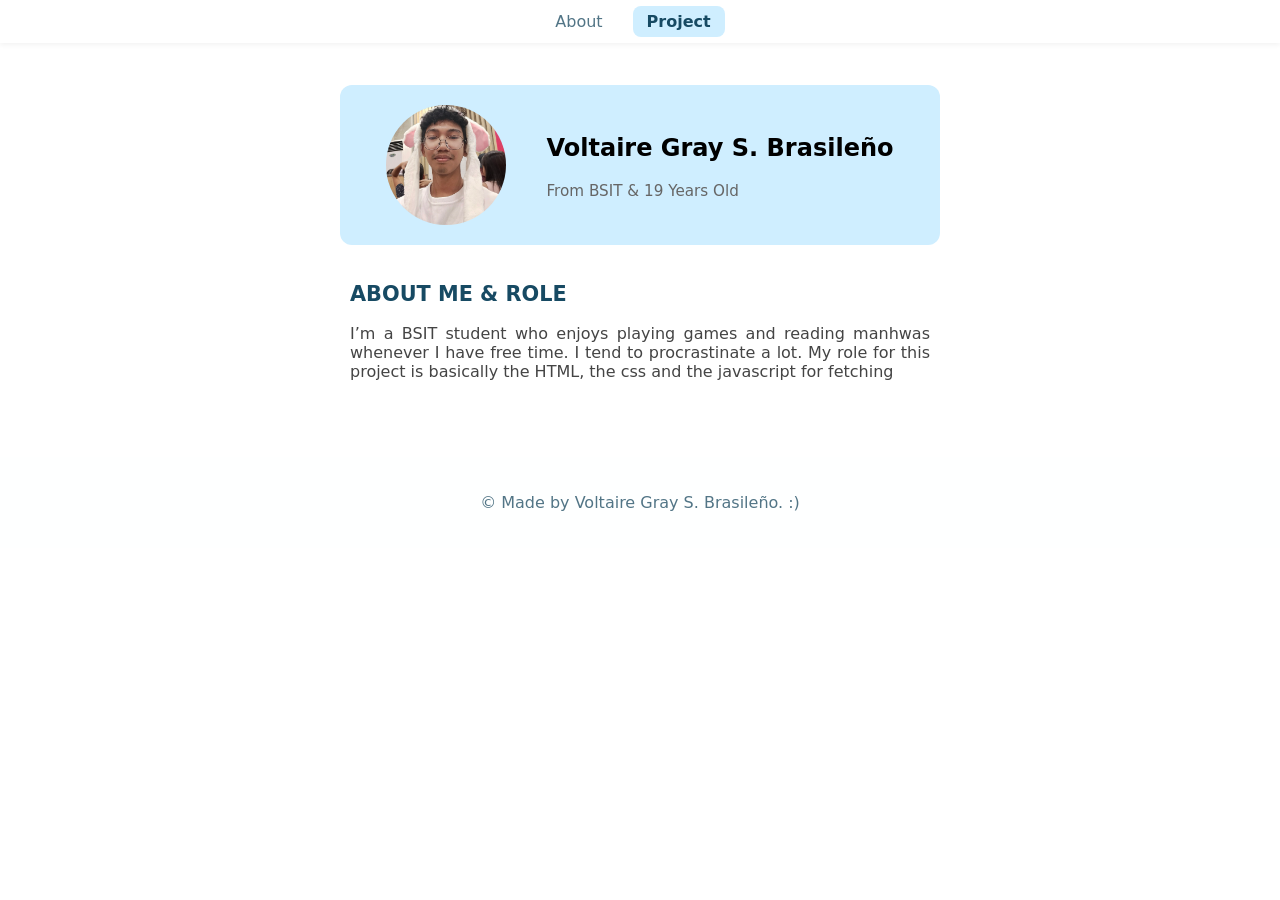
<file: index.html>
<!DOCTYPE html>
<html lang="en">
<head>
    <meta charset="UTF-8">
    <meta name="viewport" content="width=device-width, initial-scale=1.0">
    <title>Personal Portfolio</title>
    <link rel="stylesheet" href="Design.css"> <!-- link to design.css-->
</head>
<body>

<!-- Navigation Bar !! -->
<nav class="navbar">
    <ul class="nav-links">
        <li><a href="#About">About</a></li>
        <li><a href="app.html" class="app-link">Project</a></li>
    </ul>
</nav>

<!-- HOME SECTION!!!-->
<section id="home">
    <img src="volt.jpg" class="pic">

    <div class="intro-text">
        <h1 class="name">Voltaire Gray S. Brasileño</h1>
        <p class="sub">From BSIT & 19 Years Old</p>
    </div>
</section>

<section id="About"> <!-- about and role section!!! -->
    <h1 class="aboutme">ABOUT ME & ROLE</h1>
    <p class="Intro">I’m a BSIT student who enjoys playing games and reading manhwas whenever 
        I have free time. I tend to procrastinate a lot. My role for this project is basically
        the HTML, the css and the javascript for fetching</p>
</section>

<footer>
    <p>&copy; Made by Voltaire Gray S. Brasileño. :)</p>
</footer>
</body>
</html>
</file>
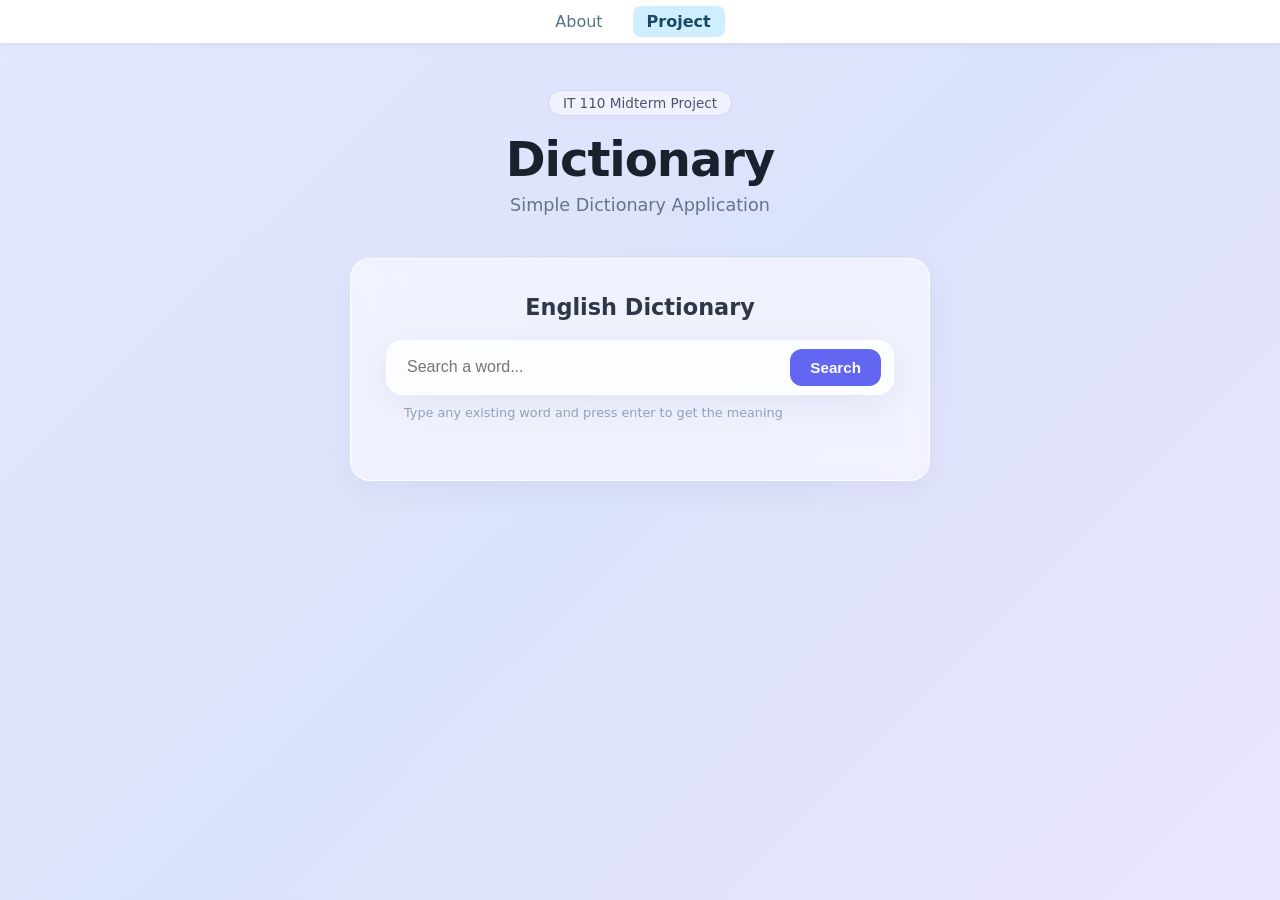
<file: app.html>
<!DOCTYPE html>
<html lang="en">
<head>
    <meta charset="UTF-8">
    <meta name="viewport" content="width=device-width, initial-scale=1.0">
    <title>Dictionary App</title>
    <link rel="stylesheet" href="Design.css">
</head>
<body class="dictionary-body">

    <!-- Navigation Bar -->
    <nav class="navbar">
        <ul class="nav-links">
            <li><a href="index.html">About</a></li>
            <li><a href="app.html" class="app-link">Project</a></li>
        </ul>
    </nav>

    <!-- Header Section -->
    <header class="app-header">
        <div class="badge">IT 110 Midterm Project </div>
        <h1 class="main-title">Dictionary</h1>
        <p class="sub-title">Simple Dictionary Application</p>
    </header>

    <!-- Dictionary Card C -->
    <main class="dictionary-card">
        <h2 class="card-title">English Dictionary</h2>

        <!-- Input boxx -->
<!-- Input box section -->
<div class="search-box">
    <input type="text" id="word-input" placeholder="Search a word...">
    <button id="search-btn" class="search-btn">Search</button>
</div>
        <p class="hint-text">Type any existing word and press enter to get the meaning</p>

        <!-- Result Container -->
        <div id="result-container" class="result-container"></div>
    </main>

    <script src="script.js"></script>
</body>
</html>
</file>
<file: Design.css>
* {
  box-sizing: border-box;
}

body {
  font-family: system-ui, -apple-system, BlinkMacSystemFont, 'Segoe UI', Roboto, sans-serif;
  margin: 0;
  padding-top: 60px; /* Pushes content down below the fixed navbar */
}

/* Navigation Bar */
.navbar {
    position: fixed;
    top: 0;
    left: 0;
    width: 100%;
    background-color: #ffffff;
    box-shadow: 0 2px 5px rgba(0, 0, 0, 0.05);
    z-index: 1000;
    padding: 12px 0;
}

.nav-links {
    list-style: none;
    display: flex;
    justify-content: center;
    gap: 30px;
    margin: 0;
    padding: 0;
}

.nav-links a {
    text-decoration: none;
    color: #527586;
    font-size: 1rem;
    font-weight: 500;
}

.nav-links a:hover {
    color: #174a63;
}

.nav-links .app-link {
    background-color: #cfeeff;
    padding: 6px 14px;
    border-radius: 8px;
    color: #174a63;
    font-weight: 600;
}

#home {
    height: 10rem;
    width: 100%;
    max-width: 600px;
    display: flex;
    flex-direction: row;
    justify-content: center;
    align-items: center;
    margin: 0 auto;
    margin-bottom: 10px;
    margin-top: 25px;
    background-color: #cfeeff;
    border-radius: 12px;
    gap: 40px;
}

.pic {
    width: 120px;
    height: 120px;
    border-radius: 50%;
    object-fit: cover;
}

.name {
    font-size: 1.5rem;
}

.sub {
    color: #666666;
    font-size: 0.95rem;
}

#About {
    width: 100%;
    max-width: 600px;
    display: flex;
    flex-direction: column;
    justify-content: center;
    margin: auto;
    padding: 10px;
    border-radius: 12px;
    background-color: #ffffff09;
}

.aboutme {
    color: #174a63;
    font-size: 1.3rem;
}

.Intro {
    font-size: 1rem;
    color: #444444;
    text-align: justify;
    margin-top: 0px;
}

footer {
    text-align: center;
    background-color: #cfeeff07;
    color: #527586;
    padding: 20px;
    margin-top: 50px;
}

/* Mobile Responsiveness */
@media (max-width: 480px) {
  #home {
    width: 100%;
    gap: 10px;
    height: 15rem;
    flex-direction: column;
    text-align: center;
  }
}

/* for app.html hehe */

/* Dictionary Page Styles */
.dictionary-body {
    background: linear-gradient(135deg, #e2e8fe 0%, #dbe2fb 50%, #eae6fe 100%);
    min-height: 100vh;
    display: flex;
    flex-direction: column;
    align-items: center;
}

/* Header Section */
.app-header {
    text-align: center;
    margin-top: 30px;
    margin-bottom: 25px;
}

.badge {
    display: inline-block;
    background-color: #ffffff90;
    border: 1px solid #d0d7fe;
    padding: 4px 14px;
    border-radius: 20px;
    font-size: 0.85rem;
    color: #4a5568;
    margin-bottom: 15px;
    box-shadow: 0 2px 4px rgba(0, 0, 0, 0.02);
}

.main-title {
    font-size: 3rem;
    color: #1a202c;
    margin: 0;
    font-weight: 800;
    letter-spacing: -1px;
}

.sub-title {
    color: #64748b;
    font-size: 1.1rem;
    margin-top: 8px;
    font-weight: 400;
}

/* dictionary Card */
.dictionary-card {
    background: rgba(255, 255, 255, 0.55);
    backdrop-filter: blur(12px);
    border: 1px solid rgba(255, 255, 255, 0.8);
    border-radius: 20px;
    padding: 35px;
    width: 90%;
    max-width: 580px;
    box-shadow: 0 10px 30px rgba(0, 0, 0, 0.04);
}

.card-title {
    text-align: center;
    color: #2d3748;
    font-size: 1.4rem;
    margin: 0 0 20px 0;
    font-weight: 600;
}

/* Search Input Box */
.search-box {
    position: relative;
    display: flex;
    align-items: center;
    width: 100%;
}

.search-box input {
    width: 100%;
    padding: 14px 16px 14px 45px;
    border-radius: 12px;
    border: 1px solid #e2e8f0;
    background-color: #f8fafc;
    font-size: 1rem;
    color: #334155;
    outline: none;
    transition: all 0.2s ease;
}

.search-box input:focus {
    border-color: #818cf8;
    background-color: #ffffff;
    box-shadow: 0 0 0 3px rgba(129, 140, 248, 0.2);
}

.hint-text {
    font-size: 0.8rem;
    color: #94a3b8;
    margin-top: 10px;
    margin-bottom: 0;
    text-align: left;
    margin-left: 18px;
}

/* Dynamic Results Container */
.result-container {
    margin-top: 25px;
}

.word-header {
    display: flex;
    justify-content: space-between;
    align-items: center;
    margin-bottom: 10px;
}

.word-title {
    font-size: 1.8rem;
    color: #1e293b;
    margin: 0;
    text-transform: capitalize;
}

.phonetic {
    font-size: 1rem;
    color: #6366f1;
    font-weight: 500;
}

.pos-tag {
    display: inline-block;
    font-style: italic;
    color: #64748b;
    font-size: 0.9rem;
    margin-bottom: 12px;
}

.definition-box {
    background-color: #ffffff80;
    padding: 15px;
    border-radius: 10px;
    border-left: 4px solid #6366f1;
    margin-bottom: 12px;
}

.meaning {
    color: #334155;
    font-size: 0.95rem;
    margin: 0;
    line-height: 1.5;
}

.example {
    color: #64748b;
    font-size: 0.88rem;
    margin-top: 8px;
    font-style: italic;
}

.error-msg {
    color: #e11d48;
    background-color: #ffe4e6;
    padding: 12px 16px;
    border-radius: 10px;
    font-size: 0.9rem;
    text-align: center;
}

/* the search button ~~~~~~*/

/* Update or adding of .search-box container */
.search-box {
    display: flex;
    align-items: center;
    gap: 12px;
    background: rgba(255, 255, 255, 0.8);
    padding: 8px 12px;
    border-radius: 16px;
    border: 1px solid rgba(255, 255, 255, 0.4);
    box-shadow: 0 8px 32px 0 rgba(31, 38, 135, 0.07);
}

/* the search vbox */
.search-box input {
    flex: 1;
    border: none;
    outline: none;
    background: transparent;
    font-size: 1rem;
    padding: 8px;
    color: #1f2937;
}

/* Style the Search Button */
.search-btn {
    padding: 10px 20px;
    background: #6366f1;
    color: white;
    border: none;
    border-radius: 12px;
    font-weight: 600;
    font-size: 0.95rem;
    cursor: pointer;
    transition: background 0.2s ease, transform 0.1s ease;
}

.search-btn:hover {
    background: #4f46e5;
}

.search-btn:active {
    transform: scale(0.97);
}

/* Disabled / Grayed-out state styling */
input:disabled, button:disabled {
    opacity: 0.6;
    cursor: not-allowed;
}
</file>
